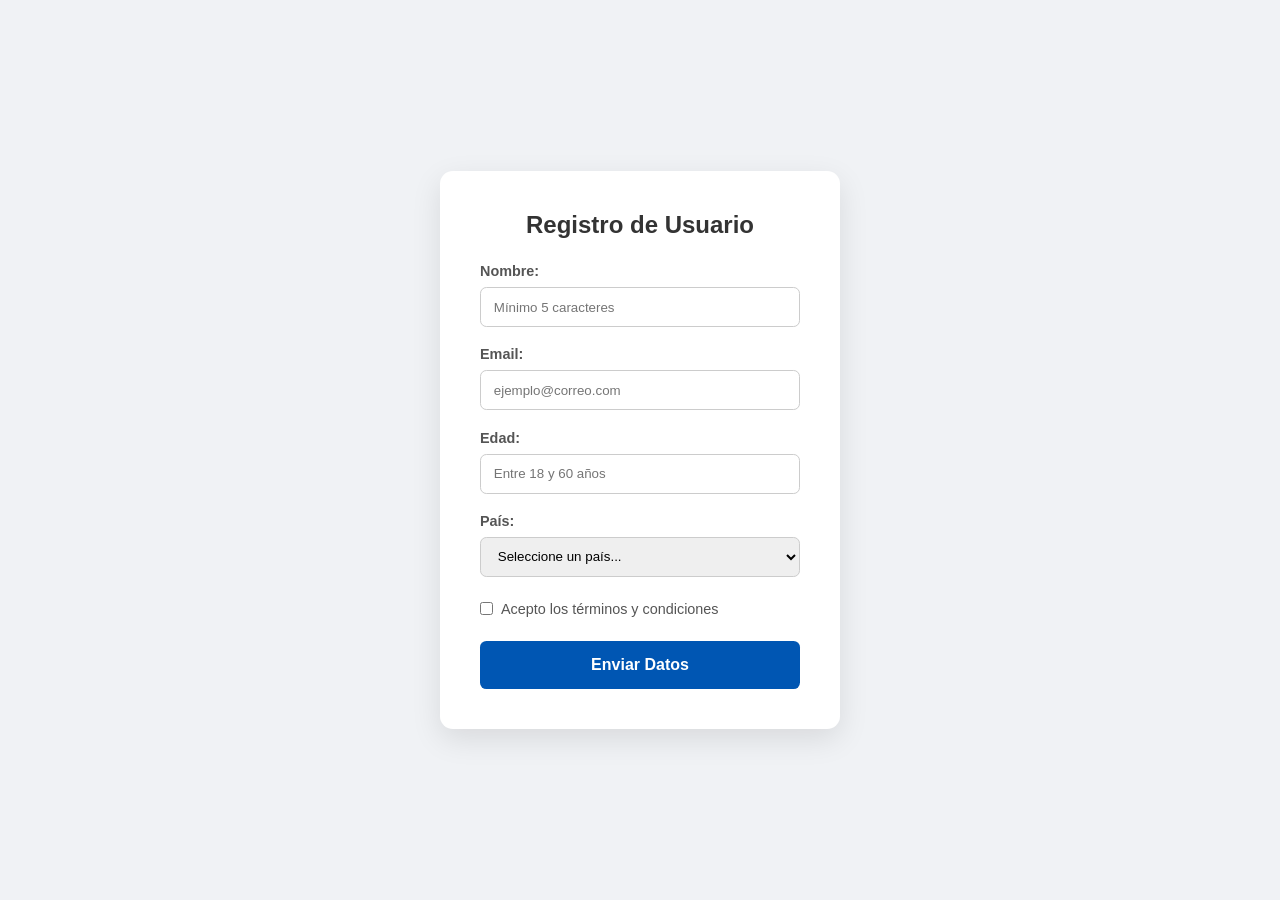
<file: index.html>
<!DOCTYPE html>
<html lang="es">
<head>
    <meta charset="UTF-8">
    <meta name="viewport" content="width=device-width, initial-scale=1.0">
    <title>Actividad - Colaborador A</title>
    <link rel="stylesheet" href="./style.css">
</head>
<body>
    <main class="formulario_container">
        <form id="miFormulario" class="formulario" method="get" action="datos.html">
            
            <h2>Registro de Usuario</h2>

            <div class="grupo-input">
                <label for="nombre">Nombre: </label>
                <input type="text" id="nombre" name="nombre" placeholder="Mínimo 5 caracteres">
                <p id="error-nombre" class="mensaje-error" style="display:none; color:red;">* El nombre debe tener al menos 5 caracteres.</p>
            </div>

            <div class="grupo-input">
                <label for="email">Email: </label>
                <input type="email" id="email" name="email" placeholder="ejemplo@correo.com">
                <p id="error-email" class="mensaje-error" style="display:none; color:red;">* Ingrese un formato de email válido.</p>
            </div>

            <div class="grupo-input">
                <label for="edad">Edad: </label>
                <input type="number" id="edad" name="edad" placeholder="Entre 18 y 60 años">
                <p id="error-edad" class="mensaje-error" style="display:none; color:red;">* La edad debe estar entre 18 y 60 años.</p>
            </div>

            <div class="grupo-input">
                <label for="pais">País: </label>
                <select id="pais" name="pais">
                    <option value="" disabled selected>Seleccione un país...</option>
                    <option value="argentina">Argentina</option>
                    <option value="brasil">Brasil</option>
                    <option value="chile">Chile</option>
                    <option value="colombia">Colombia</option>
                    <option value="uruguay">Uruguay</option>
                </select>
                <p id="error-pais" class="mensaje-error" style="display:none; color:red;">* Debe seleccionar un país.</p>
            </div>

            <div class="terminos_y_condiciones">
                <input type="checkbox" id="terminos" name="terminos">
                <label for="terminos">Acepto los términos y condiciones</label>
                <p id="error-terminos" class="mensaje-error" style="display:none; color:red;">* Debe aceptar los términos.</p>
            </div>
            
            <button type="submit">Enviar Datos</button>

        </form>
    </main>

    <script src="./script.js"></script>
</body>
</html>
</file>
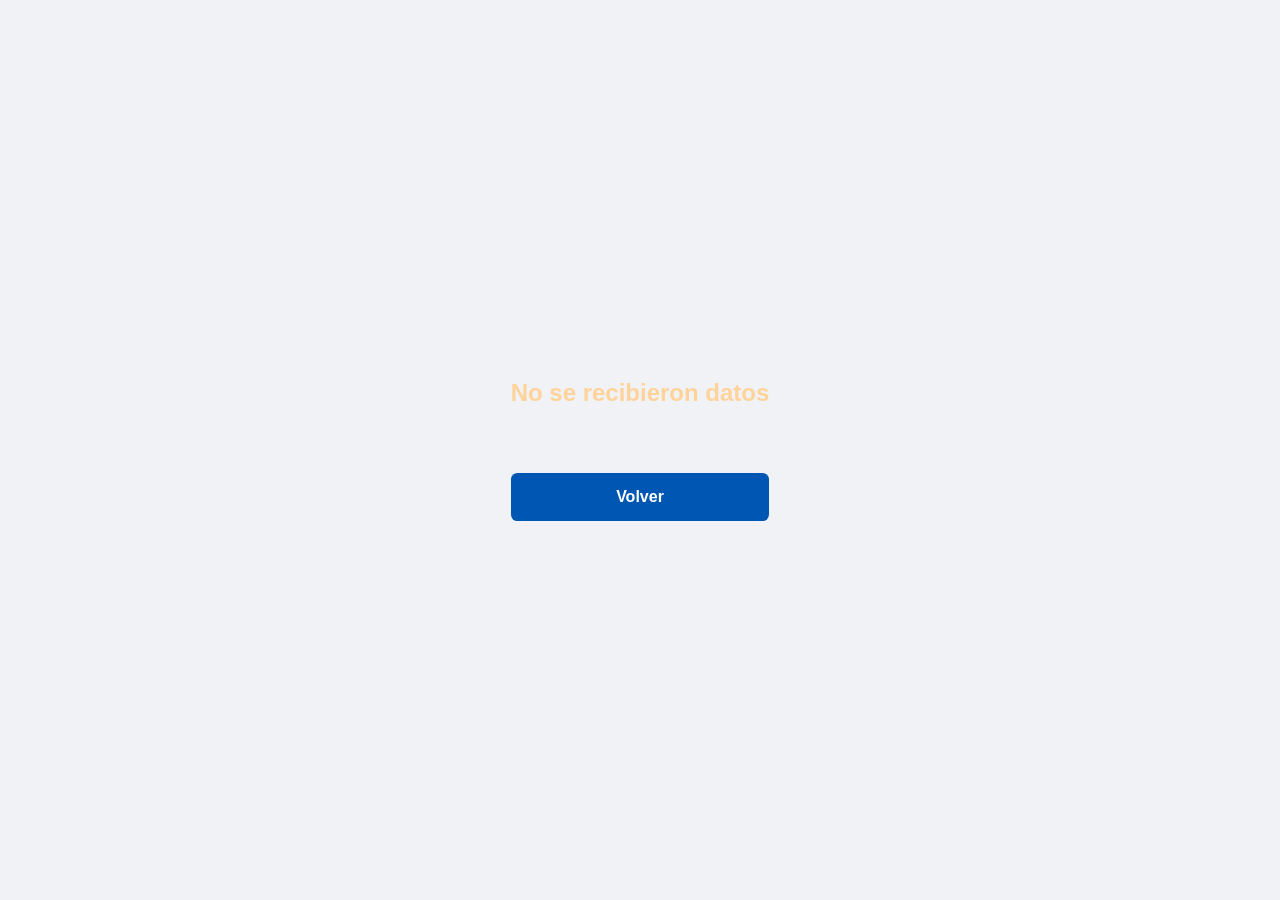
<file: datos.html>
<!DOCTYPE html>
<html lang="es">
<head>
    <meta charset="UTF-8">
    <meta name="viewport" content="width=device-width, initial-scale=1.0">
    <title>Datos Recibidos</title>
    <link rel="stylesheet" href="./style.css">
</head>
<body>
   <div class="formulario resultado">

    <h2>Datos Recibidos</h2>

    <div class="dato">
        <span class="etiqueta">Nombre</span>
        <span id="res-nombre"></span>
    </div>

    <div class="dato">
        <span class="etiqueta">Email</span>
        <span id="res-email"></span>
    </div>

    <div class="dato">
        <span class="etiqueta">Edad</span>
        <span id="res-edad"></span>
    </div>

    <div class="dato">
        <span class="etiqueta">País</span>
        <span id="res-pais"></span>
    </div>

    <a href="index.html" class="boton-volver">
        Volver
    </a>

</div>
    </main>

    <script src="./script_datos.js"></script>
</body>
</html>
</file>
<file: style.css>
* {
    box-sizing: border-box;
    margin: 0;
    padding: 0;
    font-family: 'Segoe UI', Tahoma, Geneva, Verdana, sans-serif;
}

body {
    background-color: #f0f2f5;
    display: flex;
    justify-content: center;
    align-items: center;
    min-height: 100vh;
}

.formulario_container {
    width: 100%;
    max-width: 400px;
    background-color: white;
    border-radius: 0.8rem;
    box-shadow: 0 10px 30px rgba(0, 0, 0, 0.1);
    padding: 2.5rem;
}

.formulario h2 {
    color: #333;
    text-align: center;
    margin-bottom: 1.5rem;
}

.grupo-input {
    display: flex;
    flex-direction: column;
    margin-bottom: 1.2rem;
}

.grupo-input label {
    font-weight: 600;
    color: #555;
    margin-bottom: 0.5rem;
    font-size: 0.9rem;
}

input[type="text"],
input[type="email"],
input[type="number"],
select {
    width: 100%;
    height: 2.5rem;
    border-radius: 0.4rem;
    padding: 0 0.8rem;
    border: 1px solid #ccc;
    outline: none;
    transition: border-color 0.3s;
}

input:focus,
select:focus {
    border-color: #0056b3;
}

.terminos_y_condiciones {
    display: flex;
    align-items: center;
    gap: 0.5rem;
    margin: 1.5rem 0;
    font-size: 0.9rem;
    color: #555;
}

button {
    width: 100%;
    height: 3rem;
    border: none;
    border-radius: 0.4rem;
    background-color: #0056b3;
    color: white;
    font-weight: bold;
    font-size: 1rem;
    cursor: pointer;
    transition: background-color 0.3s;
}

button:hover {
    background-color: #004494;
}

.mensaje-error {
    color: #d93025;
    font-size: 0.8rem;
    margin-top: 0.4rem;
    display: none;
}


.resultado {
    display: flex;
    flex-direction: column;
    gap: 1rem;
}

.resultado h2 {
    color: #333;
    text-align: center;
    margin-bottom: 1rem;
}

.dato {
    display: flex;
    flex-direction: column;
    gap: 0.3rem;
    padding: 0.9rem;
    border: 1px solid #e5e5e5;
    border-radius: 0.4rem;
    background-color: #fafafa;
    transition: transform 0.2s;
}

.dato:hover {
    transform: translateY(-2px);
}

.etiqueta {
    font-size: 0.8rem;
    font-weight: 600;
    color: #777;
    text-transform: uppercase;
    letter-spacing: 0.5px;
}

.dato span:last-child {
    font-size: 1.1rem;
    color: #333;
    font-weight: 500;
}

.boton-volver {
    display: flex;
    justify-content: center;
    align-items: center;
    width: 100%;
    height: 3rem;
    margin-top: 0.5rem;
    border-radius: 0.4rem;
    background-color: #0056b3;
    color: white;
    text-decoration: none;
    font-weight: bold;
    transition: background-color 0.3s;
}

.boton-volver:hover {
    background-color: #004494;
}
</file>
